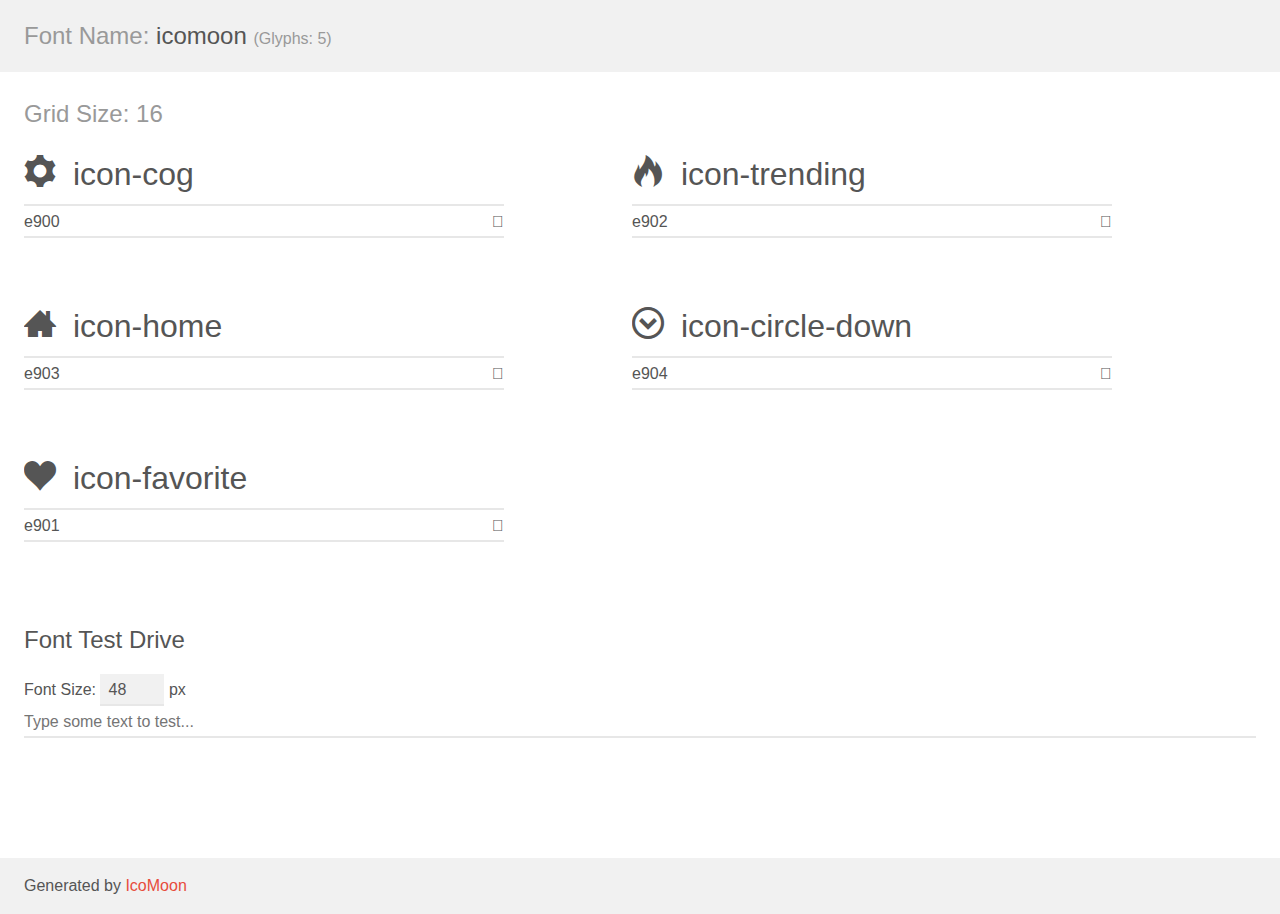
<file: folder/demo.html>
<!doctype html>
<html>
<head>
    <meta charset="utf-8">
    <title>IcoMoon Demo</title>
    <meta name="description" content="An Icon Font Generated By IcoMoon.io">
    <meta name="viewport" content="width=device-width, initial-scale=1">
    <link rel="stylesheet" href="demo-files/demo.css">
    <link rel="stylesheet" href="style.css"></head>
<body>
    <div class="bgc1 clearfix">
        <h1 class="mhmm mvm"><span class="fgc1">Font Name:</span> icomoon <small class="fgc1">(Glyphs:&nbsp;5)</small></h1>
    </div>
    <div class="clearfix mhl ptl">
        <h1 class="mvm mtn fgc1">Grid Size: 16</h1>
        <div class="glyph fs1">
            <div class="clearfix bshadow0 pbs">
                <span class="icon-cog"></span>
                <span class="mls"> icon-cog</span>
            </div>
            <fieldset class="fs0 size1of1 clearfix hidden-false">
                <input type="text" readonly value="e900" class="unit size1of2" />
                <input type="text" maxlength="1" readonly value="&#xe900;" class="unitRight size1of2 talign-right" />
            </fieldset>
            <div class="fs0 bshadow0 clearfix hidden-true">
                <span class="unit pvs fgc1">liga: </span>
                <input type="text" readonly value="" class="liga unitRight" />
            </div>
        </div>
        <div class="glyph fs1">
            <div class="clearfix bshadow0 pbs">
                <span class="icon-trending"></span>
                <span class="mls"> icon-trending</span>
            </div>
            <fieldset class="fs0 size1of1 clearfix hidden-false">
                <input type="text" readonly value="e902" class="unit size1of2" />
                <input type="text" maxlength="1" readonly value="&#xe902;" class="unitRight size1of2 talign-right" />
            </fieldset>
            <div class="fs0 bshadow0 clearfix hidden-true">
                <span class="unit pvs fgc1">liga: </span>
                <input type="text" readonly value="" class="liga unitRight" />
            </div>
        </div>
        <div class="glyph fs1">
            <div class="clearfix bshadow0 pbs">
                <span class="icon-home"></span>
                <span class="mls"> icon-home</span>
            </div>
            <fieldset class="fs0 size1of1 clearfix hidden-false">
                <input type="text" readonly value="e903" class="unit size1of2" />
                <input type="text" maxlength="1" readonly value="&#xe903;" class="unitRight size1of2 talign-right" />
            </fieldset>
            <div class="fs0 bshadow0 clearfix hidden-true">
                <span class="unit pvs fgc1">liga: </span>
                <input type="text" readonly value="" class="liga unitRight" />
            </div>
        </div>
        <div class="glyph fs1">
            <div class="clearfix bshadow0 pbs">
                <span class="icon-circle-down"></span>
                <span class="mls"> icon-circle-down</span>
            </div>
            <fieldset class="fs0 size1of1 clearfix hidden-false">
                <input type="text" readonly value="e904" class="unit size1of2" />
                <input type="text" maxlength="1" readonly value="&#xe904;" class="unitRight size1of2 talign-right" />
            </fieldset>
            <div class="fs0 bshadow0 clearfix hidden-true">
                <span class="unit pvs fgc1">liga: </span>
                <input type="text" readonly value="" class="liga unitRight" />
            </div>
        </div>
        <div class="glyph fs1">
            <div class="clearfix bshadow0 pbs">
                <span class="icon-favorite"></span>
                <span class="mls"> icon-favorite</span>
            </div>
            <fieldset class="fs0 size1of1 clearfix hidden-false">
                <input type="text" readonly value="e901" class="unit size1of2" />
                <input type="text" maxlength="1" readonly value="&#xe901;" class="unitRight size1of2 talign-right" />
            </fieldset>
            <div class="fs0 bshadow0 clearfix hidden-true">
                <span class="unit pvs fgc1">liga: </span>
                <input type="text" readonly value="" class="liga unitRight" />
            </div>
        </div>
    </div>

    <!--[if gt IE 8]><!-->
    <div class="mhl clearfix mbl">
        <h1>Font Test Drive</h1>
        <label>
            Font Size: <input id="fontSize" type="number" class="textbox0 mbm"
            min="8" value="48" />
            px
        </label>
        <input id="testText" type="text" class="phl size1of1 mvl"
        placeholder="Type some text to test..." value=""/>
        <div id="testDrive" class="icon-" style="font-family: icomoon">&nbsp;
        </div>
    </div>
    <!--<![endif]-->
    <div class="bgc1 clearfix">
        <p class="mhl">Generated by <a href="https://icomoon.io/app">IcoMoon</a></p>
    </div>

    <script src="demo-files/demo.js"></script>
</body>
</html>
</file>
<file: folder/demo-files/demo.css>
body {
  padding: 0;
  margin: 0;
  font-family: sans-serif;
  font-size: 1em;
  line-height: 1.5;
  color: #555;
  background: #fff;
}
h1 {
  font-size: 1.5em;
  font-weight: normal;
}
small {
  font-size: .66666667em;
}
a {
  color: #e74c3c;
  text-decoration: none;
}
a:hover, a:focus {
  box-shadow: 0 1px #e74c3c;
}
.bshadow0, input {
  box-shadow: inset 0 -2px #e7e7e7;
}
input:hover {
  box-shadow: inset 0 -2px #ccc;
}
input, fieldset {
  font-family: sans-serif;
  font-size: 1em;
  margin: 0;
  padding: 0;
  border: 0;
}
input {
  color: inherit;
  line-height: 1.5;
  height: 1.5em;
  padding: .25em 0;
}
input:focus {
  outline: none;
  box-shadow: inset 0 -2px #449fdb;
}
.glyph {
  font-size: 16px;
  width: 15em;
  padding-bottom: 1em;
  margin-right: 4em;
  margin-bottom: 1em;
  float: left;
  overflow: hidden;
}
.liga {
  width: 80%;
  width: calc(100% - 2.5em);
}
.talign-right {
  text-align: right;
}
.talign-center {
  text-align: center;
}
.bgc1 {
  background: #f1f1f1;
}
.fgc1 {
  color: #999;
}
.fgc0 {
  color: #000;
}
p {
  margin-top: 1em;
  margin-bottom: 1em;
}
.mvm {
  margin-top: .75em;
  margin-bottom: .75em;
}
.mtn {
  margin-top: 0;
}
.mtl, .mal {
  margin-top: 1.5em;
}
.mbl, .mal {
  margin-bottom: 1.5em;
}
.mal, .mhl {
  margin-left: 1.5em;
  margin-right: 1.5em;
}
.mhmm {
  margin-left: 1em;
  margin-right: 1em;
}
.mls {
  margin-left: .25em;
}
.ptl {
  padding-top: 1.5em;
}
.pbs, .pvs {
  padding-bottom: .25em;
}
.pvs, .pts {
  padding-top: .25em;
}
.unit {
  float: left;
}
.unitRight {
  float: right;
}
.size1of2 {
  width: 50%;
}
.size1of1 {
  width: 100%;
}
.clearfix:before, .clearfix:after {
  content: " ";
  display: table;
}
.clearfix:after {
  clear: both;
}
.hidden-true {
  display: none;
}
.textbox0 {
  width: 3em;
  background: #f1f1f1;
  padding: .25em .5em;
  line-height: 1.5;
  height: 1.5em;
}
#testDrive {
  display: block;
  padding-top: 24px;
  line-height: 1.5;
}
.fs0 {
  font-size: 16px;
}
.fs1 {
  font-size: 32px;
}
</file>
<file: folder/style.css>
@font-face {
  font-family: 'icomoon';
  src:  url('fonts/icomoon.eot?am47lu');
  src:  url('fonts/icomoon.eot?am47lu#iefix') format('embedded-opentype'),
    url('fonts/icomoon.ttf?am47lu') format('truetype'),
    url('fonts/icomoon.woff?am47lu') format('woff'),
    url('fonts/icomoon.svg?am47lu#icomoon') format('svg');
  font-weight: normal;
  font-style: normal;
  font-display: block;
}

[class^="icon-"], [class*=" icon-"] {
  /* use !important to prevent issues with browser extensions that change fonts */
  font-family: 'icomoon' !important;
  speak: never;
  font-style: normal;
  font-weight: normal;
  font-variant: normal;
  text-transform: none;
  line-height: 1;

  /* Better Font Rendering =========== */
  -webkit-font-smoothing: antialiased;
  -moz-osx-font-smoothing: grayscale;
}

.icon-cog:before {
  content: "\e900";
}
.icon-trending:before {
  content: "\e902";
}
.icon-home:before {
  content: "\e903";
}
.icon-circle-down:before {
  content: "\e904";
}
.icon-favorite:before {
  content: "\e901";
}
</file>
